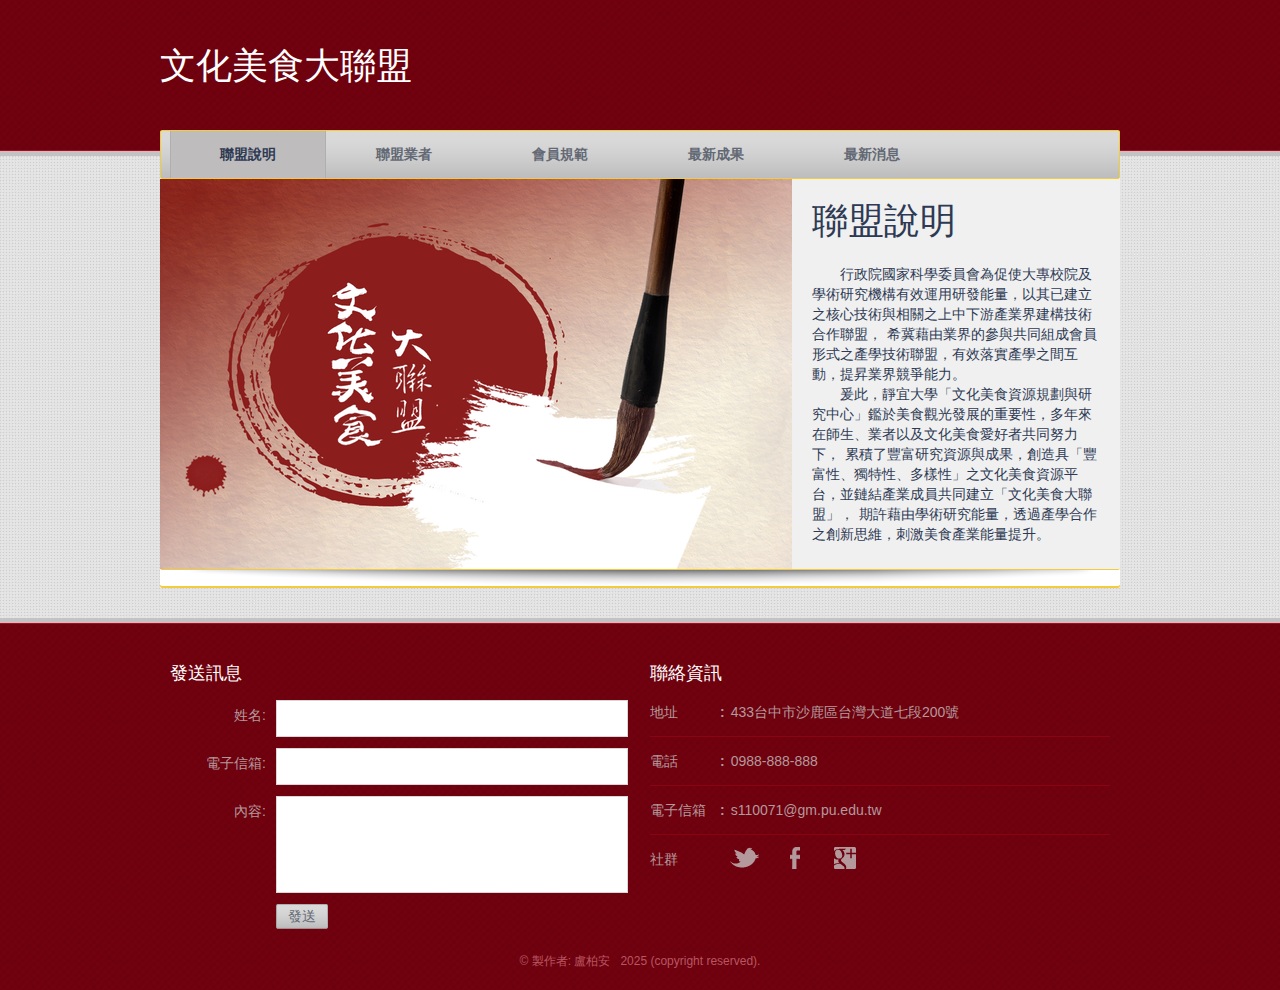
<file: index.html>
<!DOCTYPE html>
<!-- Website template by freewebsitetemplates.com -->
<html>
<head>
	<meta charset="UTF-8">
	<title>文化美食大聯盟</title>
	<link rel="stylesheet" href="css/style.css" type="text/css">
</head>
<body>
	<div id="page">
		<div id="header">
			<div class="background">
				<h1 id="logo"> <a href="index.html">文化美食大聯盟</a> </h1>
				<div id="navigation">
					<ul>
						<li class="selected">
							<a href="index.html">聯盟說明</a>
						</li>
						<li>
							<a href="members.html">聯盟業者</a>
						</li>
						<li>
							<a href="rules.html">會員規範</a>
						</li>
						<li>
							<a href="works.html">最新成果</a>
						</li>
						<li>
							<a href="news.html">最新消息</a>
						</li>
					</ul>
				</div>
			</div>
		</div>
		<div id="contents">
			<div id="adbox">
				<div>
					<img src="images/index.jpg" alt="Img" height="390" width="632">
					<h1>聯盟說明</h1>
					<h4>&emsp;&emsp;行政院國家科學委員會為促使大專校院及學術研究機構有效運用研發能量，以其已建立之核心技術與相關之上中下游產業界建構技術合作聯盟，
						希冀藉由業界的參與共同組成會員形式之產學技術聯盟，有效落實產學之間互動，提昇業界競爭能力。<br>
						&emsp;&emsp;爰此，靜宜大學「文化美食資源規劃與研究中心」鑑於美食觀光發展的重要性，多年來在師生、業者以及文化美食愛好者共同努力下，
						累積了豐富研究資源與成果，創造具「豐富性、獨特性、多樣性」之文化美食資源平台，並鏈結產業成員共同建立「文化美食大聯盟」，
						期許藉由學術研究能量，透過產學合作之創新思維，刺激美食產業能量提升。
					</h4>
				</div>
			</div>
		</div>
		<div id="footer">
			<div class="background">
				<div class="body">
					<form action="index.html" method="post" id="message" class="section">
						<h3>發送訊息</h3>
						<ul>
							<li>
								<label>姓名:</label>
								<input type="text" value="">
							</li>
							<li>
								<label>電子信箱:</label>
								<input type="text" value="">
							</li>
							<li>
								<label>內容:</label>
								<textarea></textarea>
							</li>
							<li>
								<input type="submit" value="發送">
							</li>
						</ul>
					</form>
					<div class="section">
						<h3>聯絡資訊</h3>
						<ul>
							<li>
								<span>地址</span><strong>:</strong>
								<p>
									433台中市沙鹿區台灣大道七段200號
								</p>
							</li>
							<li>
								<span>電話</span><strong>:</strong>
								<p>
									0988-888-888
								</p>
							</li>
							<li>
								<span>電子信箱</span><strong>:</strong>
								<p>
									s110071@gm.pu.edu.tw
								</p>
							</li>
							<li>
								<span>社群</span><a href="https://x.com/zerotwo02_AI" target="_blank" class="twitter"></a><a href="http://www.facebook.com" target="_blank" class="facebook"></a><a href="http://www.google.com" target="_blank" class="googleplus"></a>
							</li>
						</ul>
					</div>
					<p id="footnote">
						© 製作者: 盧柏安 &nbsp; 2025 (copyright reserved).
					</p>
				</div>
			</div>
		</div>
	</div>
</body>
</html>
</file>
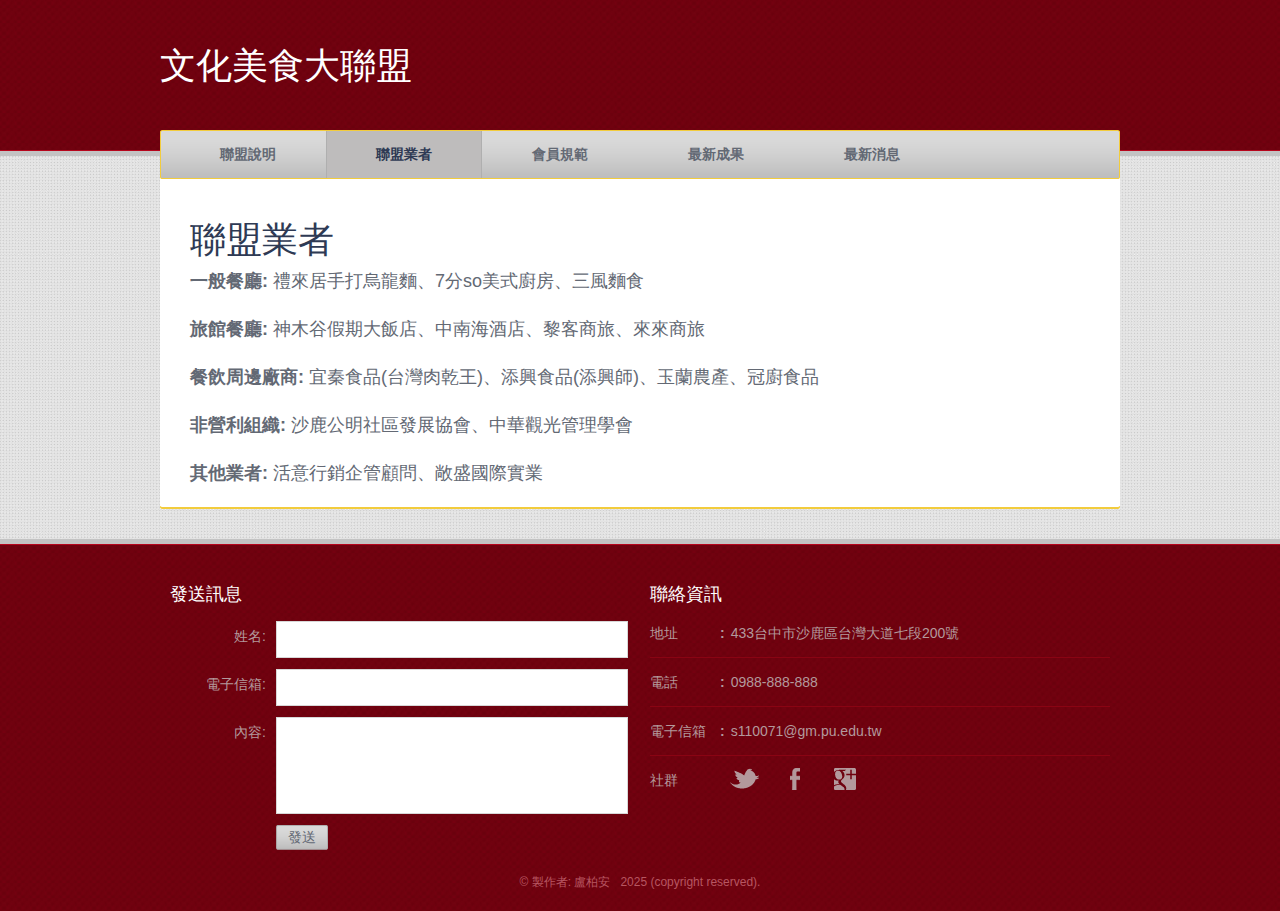
<file: members.html>
<!DOCTYPE html>
<!-- Website template by freewebsitetemplates.com -->
<html>
<head>
	<meta charset="UTF-8">
	<title>文化美食大聯盟</title>
	<link rel="stylesheet" href="css/style.css" type="text/css">
</head>
<body>
	<div id="page">
		<div id="header">
			<div class="background">
				<h1 id="logo"> <a href="index.html">文化美食大聯盟</a> </h1>
				<div id="navigation">
					<ul>
						<li>
							<a href="index.html">聯盟說明</a>
						</li>
						<li class="selected">
							<a href="members.html">聯盟業者</a>
						</li>
						<li>
							<a href="rules.html">會員規範</a>
						</li>
						<li>
							<a href="works.html">最新成果</a>
						</li>
						<li>
							<a href="news.html">最新消息</a>
						</li>
					</ul>
				</div>
			</div>
		</div>
		<div id="contents">
			<div id="about">
				<h2>聯盟業者</h2>
				<p style="font-size: 18px;">
					<strong>一般餐廳:</strong> 禮來居手打烏龍麵、7分so美式廚房、三風麵食
				</p>
				<p style="font-size: 18px;">
					<strong>旅館餐廳:</strong> 神木谷假期大飯店、中南海酒店、黎客商旅、來來商旅
				</p>
				<p style="font-size: 18px;">
					<strong>餐飲周邊廠商:</strong> 宜秦食品(台灣肉乾王)、添興食品(添興師)、玉蘭農產、冠廚食品
				</p>
				<p style="font-size: 18px;">
					<strong>非營利組織:</strong> 沙鹿公明社區發展協會、中華觀光管理學會
				</p>
				<p style="font-size: 18px;">
					<strong>其他業者:</strong> 活意行銷企管顧問、敞盛國際實業
				</p>
			</div>
		</div>
		<div id="footer">
			<div class="background">
				<div class="body">
					<form action="index.html" method="post" id="message" class="section">
						<h3>發送訊息</h3>
						<ul>
							<li>
								<label>姓名:</label>
								<input type="text" value="">
							</li>
							<li>
								<label>電子信箱:</label>
								<input type="text" value="">
							</li>
							<li>
								<label>內容:</label>
								<textarea></textarea>
							</li>
							<li>
								<input type="submit" value="發送">
							</li>
						</ul>
					</form>
					<div class="section">
						<h3>聯絡資訊</h3>
						<ul>
							<li>
								<span>地址</span><strong>:</strong>
								<p>
									433台中市沙鹿區台灣大道七段200號
								</p>
							</li>
							<li>
								<span>電話</span><strong>:</strong>
								<p>
									0988-888-888
								</p>
							</li>
							<li>
								<span>電子信箱</span><strong>:</strong>
								<p>
									s110071@gm.pu.edu.tw
								</p>
							</li>
							<li>
								<span>社群</span><a href="https://x.com/zerotwo02_AI" target="_blank" class="twitter"></a><a href="http://www.facebook.com" target="_blank" class="facebook"></a><a href="http://www.google.com" target="_blank" class="googleplus"></a>
							</li>
						</ul>
					</div>
					<p id="footnote">
						© 製作者: 盧柏安 &nbsp; 2025 (copyright reserved).
					</p>
				</div>
			</div>
		</div>
	</div>
</body>
</html>
</file>
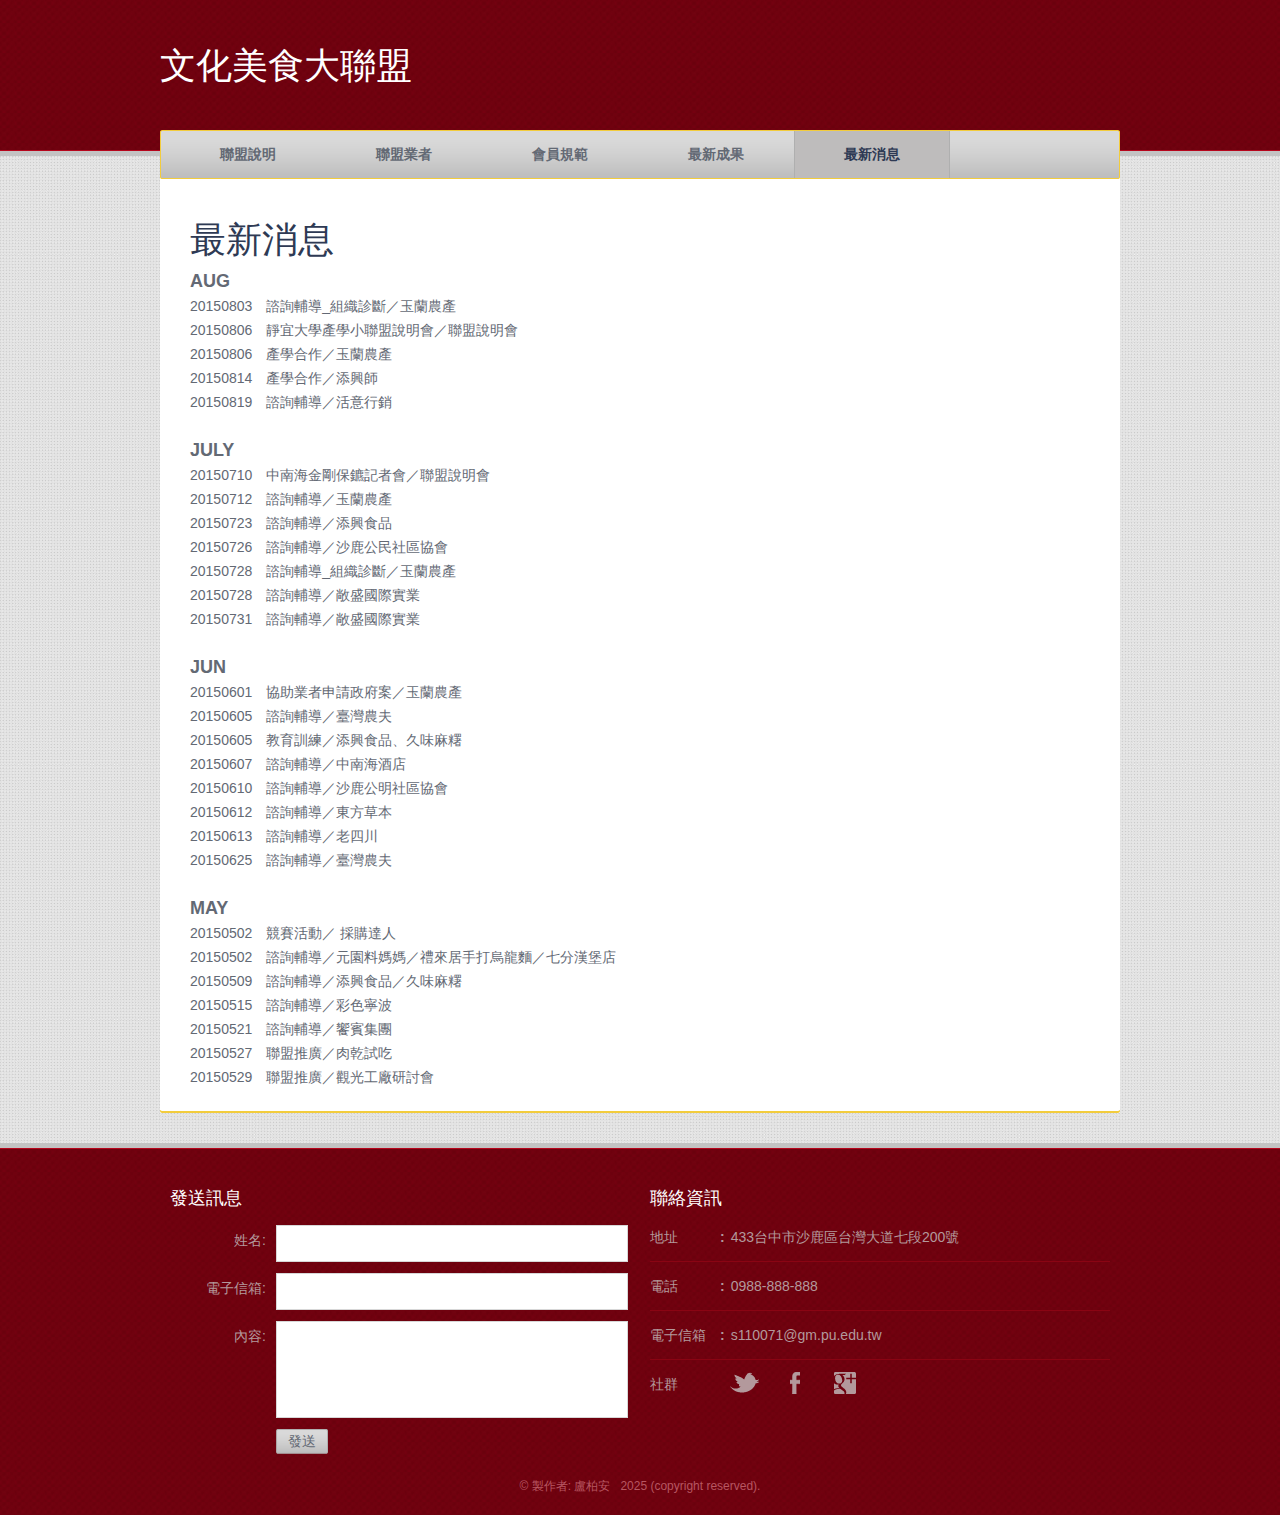
<file: news.html>
<!DOCTYPE html>
<!-- Website template by freewebsitetemplates.com -->
<html>
<head>
	<meta charset="UTF-8">
	<title>文化美食大聯盟</title>
	<link rel="stylesheet" href="css/style.css" type="text/css">
</head>
<body>
	<div id="page">
		<div id="header">
			<div class="background">
				<h1 id="logo"> <a href="index.html">文化美食大聯盟</a> </h1>
				<div id="navigation">
					<ul>
						<li>
							<a href="index.html">聯盟說明</a>
						</li>
						<li>
							<a href="members.html">聯盟業者</a>
						</li>
						<li>
							<a href="rules.html">會員規範</a>
						</li>
						<li>
							<a href="works.html">最新成果</a>
						</li>
						<li class="selected">
							<a href="news.html">最新消息</a>
						</li>
					</ul>
				</div>
			</div>
		</div>
		<div id="contents">
			<div id="about">
				<h2>最新消息</h2>
				<p>
					<strong style="font-size: 18px;">AUG </strong><br>
					20150803　諮詢輔導_組織診斷／玉蘭農產 <br>
                    20150806　靜宜大學產學小聯盟說明會／聯盟說明會 <br>
                    20150806　產學合作／玉蘭農產 <br>
                    20150814　產學合作／添興師 <br>
                    20150819　諮詢輔導／活意行銷 <br>
				</p>
				<p>
					<strong style="font-size: 18px;">JULY </strong><br>
                    20150710　中南海金剛保鑣記者會／聯盟說明會 <br>
                    20150712　諮詢輔導／玉蘭農產 <br>
                    20150723　諮詢輔導／添興食品 <br>
                    20150726　諮詢輔導／沙鹿公民社區協會 <br>
                    20150728　諮詢輔導_組織診斷／玉蘭農產 <br>
                    20150728　諮詢輔導／敞盛國際實業 <br>
                    20150731　諮詢輔導／敞盛國際實業 <br>
				</p>
				<p>
					<strong style="font-size: 18px;">JUN </strong><br>
                    20150601　協助業者申請政府案／玉蘭農產 <br>
                    20150605　諮詢輔導／臺灣農夫 <br>
                    20150605　教育訓練／添興食品、久味麻糬 <br>
                    20150607　諮詢輔導／中南海酒店 <br>
                    20150610　諮詢輔導／沙鹿公明社區協會 <br>
                    20150612　諮詢輔導／東方草本 <br>
                    20150613　諮詢輔導／老四川 <br>
                    20150625　諮詢輔導／臺灣農夫 <br>
				</p>
				<p>
					<strong style="font-size: 18px;">MAY </strong><br>
                    20150502　競賽活動／ 採購達人 <br>
                    20150502　諮詢輔導／元園料媽媽／禮來居手打烏龍麵／七分漢堡店 <br>
                    20150509　諮詢輔導／添興食品／久味麻糬 <br>
                    20150515　諮詢輔導／彩色寧波 <br>
                    20150521　諮詢輔導／饗賓集團 <br>
                    20150527　聯盟推廣／肉乾試吃 <br>
                    20150529　聯盟推廣／觀光工廠研討會 <br>
				</p>
			</div>
		</div>
		<div id="footer">
			<div class="background">
				<div class="body">
					<form action="index.html" method="post" id="message" class="section">
						<h3>發送訊息</h3>
						<ul>
							<li>
								<label>姓名:</label>
								<input type="text" value="">
							</li>
							<li>
								<label>電子信箱:</label>
								<input type="text" value="">
							</li>
							<li>
								<label>內容:</label>
								<textarea></textarea>
							</li>
							<li>
								<input type="submit" value="發送">
							</li>
						</ul>
					</form>
					<div class="section">
						<h3>聯絡資訊</h3>
						<ul>
							<li>
								<span>地址</span><strong>:</strong>
								<p>
									433台中市沙鹿區台灣大道七段200號
								</p>
							</li>
							<li>
								<span>電話</span><strong>:</strong>
								<p>
									0988-888-888
								</p>
							</li>
							<li>
								<span>電子信箱</span><strong>:</strong>
								<p>
									s110071@gm.pu.edu.tw
								</p>
							</li>
							<li>
								<span>社群</span><a href="https://x.com/zerotwo02_AI" target="_blank" class="twitter"></a><a href="http://www.facebook.com" target="_blank" class="facebook"></a><a href="http://www.google.com" target="_blank" class="googleplus"></a>
							</li>
						</ul>
					</div>
					<p id="footnote">
						© 製作者: 盧柏安 &nbsp; 2025 (copyright reserved).
					</p>
				</div>
			</div>
		</div>
	</div>
</body>
</html>
</file>
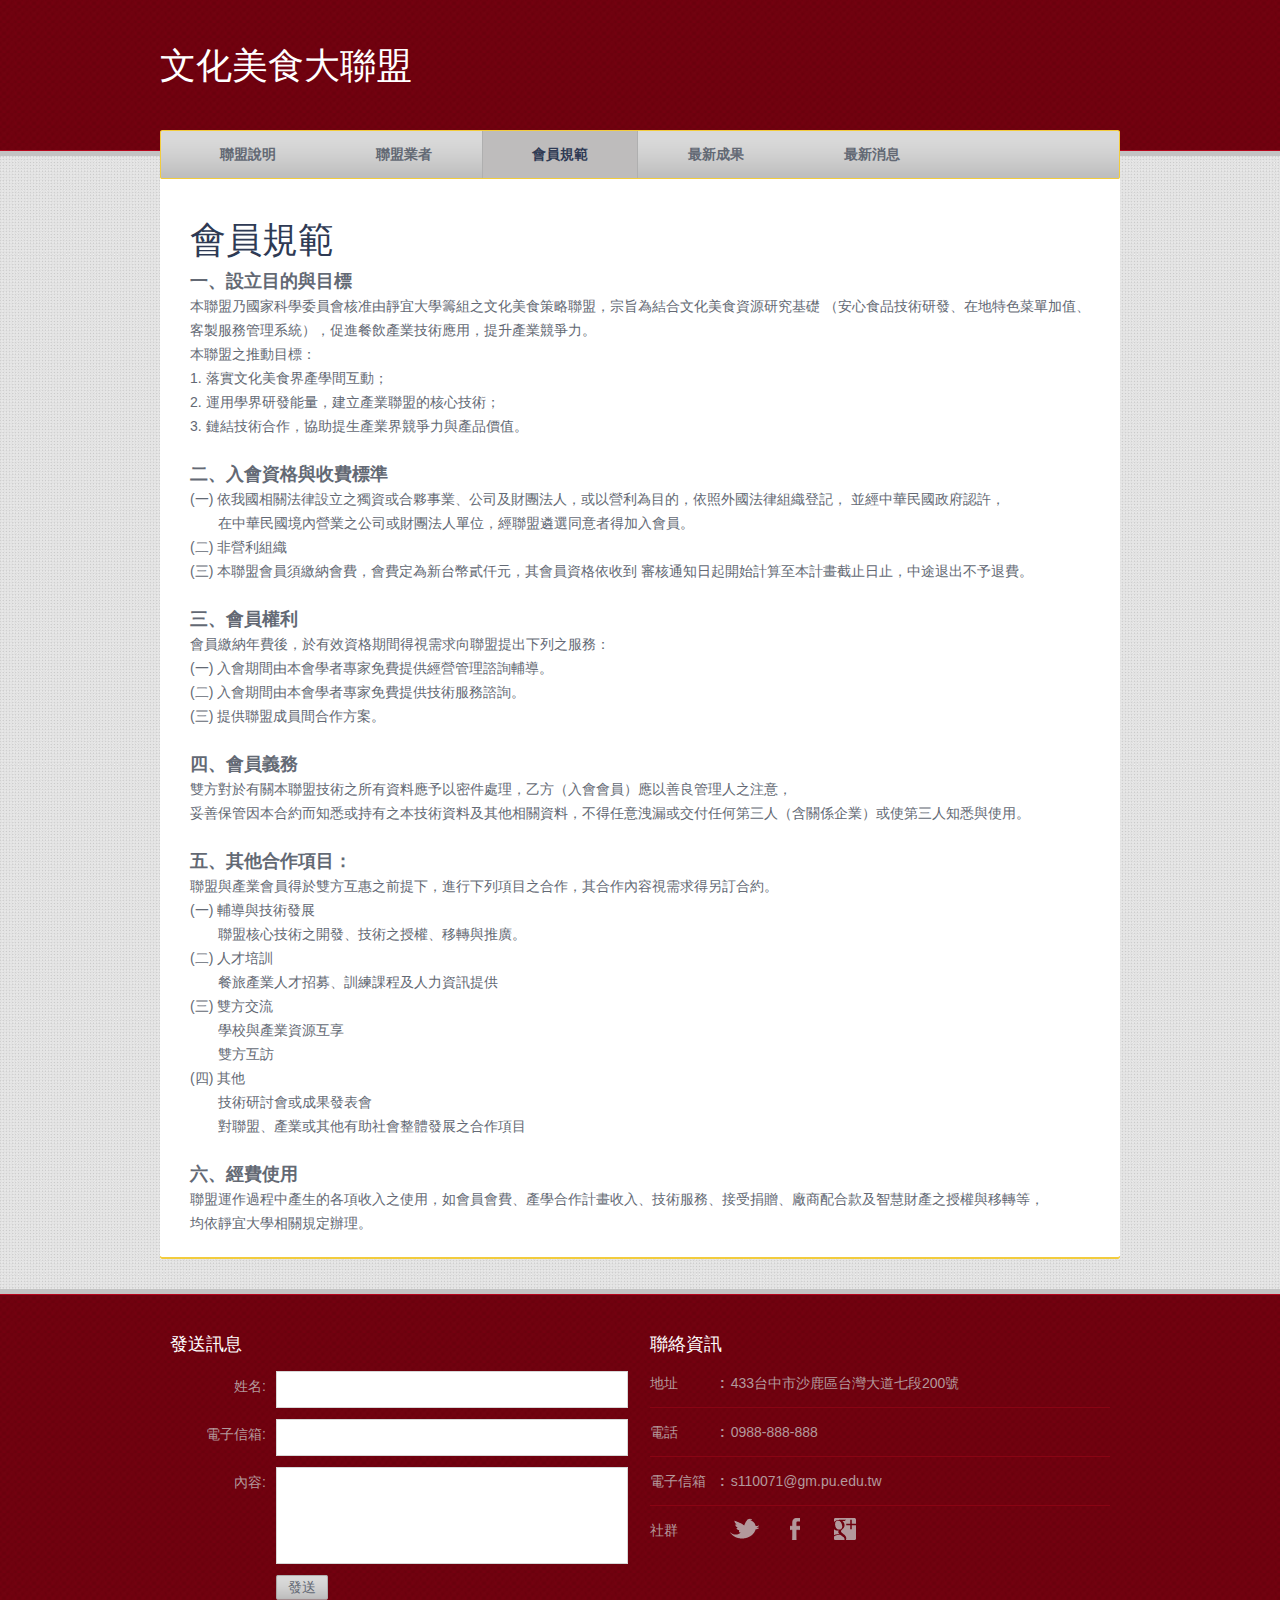
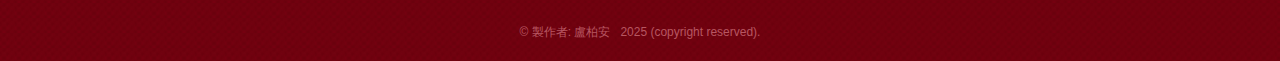
<file: rules.html>
<!DOCTYPE html>
<!-- Website template by freewebsitetemplates.com -->
<html>
<head>
	<meta charset="UTF-8">
	<title>文化美食大聯盟</title>
	<link rel="stylesheet" href="css/style.css" type="text/css">
</head>
<body>
	<div id="page">
		<div id="header">
			<div class="background">
				<h1 id="logo"> <a href="index.html">文化美食大聯盟</a> </h1>
				<div id="navigation">
					<ul>
						<li>
							<a href="index.html">聯盟說明</a>
						</li>
						<li>
							<a href="members.html">聯盟業者</a>
						</li>
						<li class="selected">
							<a href="rules.html">會員規範</a>
						</li>
						<li>
							<a href="works.html">最新成果</a>
						</li>
						<li>
							<a href="news.html">最新消息</a>
						</li>
					</ul>
				</div>
			</div>
		</div>
		<div id="contents">
			<div id="about">
				<h2>會員規範</h2>
				<p>
					<strong style="font-size: 18px;">一、設立目的與目標 </strong><br>
					本聯盟乃國家科學委員會核准由靜宜大學籌組之文化美食策略聯盟，宗旨為結合文化美食資源研究基礎
					（安心食品技術研發、在地特色菜單加值、客製服務管理系統），促進餐飲產業技術應用，提升產業競爭力。<br>
					本聯盟之推動目標：<br>
					1. 落實文化美食界產學間互動；<br>
					2. 運用學界研發能量，建立產業聯盟的核心技術；<br>
					3. 鏈結技術合作，協助提生產業界競爭力與產品價值。
				</p>
				<p>
					<strong style="font-size: 18px;">二、入會資格與收費標準 </strong><br>
					(一)  依我國相關法律設立之獨資或合夥事業、公司及財團法人，或以營利為目的，依照外國法律組織登記，
					並經中華民國政府認許， <br>&emsp;&emsp;在中華民國境內營業之公司或財團法人單位，經聯盟遴選同意者得加入會員。 <br>
					(二)  非營利組織 <br>
					(三)  本聯盟會員須繳納會費，會費定為新台幣貳仟元，其會員資格依收到 
					審核通知日起開始計算至本計畫截止日止，中途退出不予退費。
				</p>
				<p>
					<strong style="font-size: 18px;">三、會員權利 </strong><br>
					會員繳納年費後，於有效資格期間得視需求向聯盟提出下列之服務： <br>
					(一) 入會期間由本會學者專家免費提供經營管理諮詢輔導。 <br>
					(二) 入會期間由本會學者專家免費提供技術服務諮詢。 <br>
					(三) 提供聯盟成員間合作方案。
				</p>
				<p>
					<strong style="font-size: 18px;">四、會員義務 </strong><br>
					雙方對於有關本聯盟技術之所有資料應予以密件處理，乙方（入會會員）應以善良管理人之注意， <br>
					妥善保管因本合約而知悉或持有之本技術資料及其他相關資料，不得任意洩漏或交付任何第三人（含關係企業）或使第三人知悉與使用。
				</p>
				<p>
					<strong style="font-size: 18px;">五、其他合作項目： </strong><br>
					聯盟與產業會員得於雙方互惠之前提下，進行下列項目之合作，其合作內容視需求得另訂合約。  <br>
					(一) 輔導與技術發展  <br>
					&emsp;&emsp;聯盟核心技術之開發、技術之授權、移轉與推廣。  <br>
					(二) 人才培訓  <br>
					&emsp;&emsp;餐旅產業人才招募、訓練課程及人力資訊提供  <br>
					(三) 雙方交流 <br>
					&emsp;&emsp;學校與產業資源互享 <br>
					&emsp;&emsp;雙方互訪 <br>
					(四) 其他 <br>
					&emsp;&emsp;技術研討會或成果發表會 <br>
					&emsp;&emsp;對聯盟、產業或其他有助社會整體發展之合作項目 <br>
				</p>
				<p>
					<strong style="font-size: 18px;">六、經費使用 </strong><br>
					聯盟運作過程中產生的各項收入之使用，如會員會費、產學合作計畫收入、技術服務、接受捐贈、廠商配合款及智慧財產之授權與移轉等， <br>
					均依靜宜大學相關規定辦理。 
				</p>
			</div>
		</div>
		<div id="footer">
			<div class="background">
				<div class="body">
					<form action="index.html" method="post" id="message" class="section">
						<h3>發送訊息</h3>
						<ul>
							<li>
								<label>姓名:</label>
								<input type="text" value="">
							</li>
							<li>
								<label>電子信箱:</label>
								<input type="text" value="">
							</li>
							<li>
								<label>內容:</label>
								<textarea></textarea>
							</li>
							<li>
								<input type="submit" value="發送">
							</li>
						</ul>
					</form>
					<div class="section">
						<h3>聯絡資訊</h3>
						<ul>
							<li>
								<span>地址</span><strong>:</strong>
								<p>
									433台中市沙鹿區台灣大道七段200號
								</p>
							</li>
							<li>
								<span>電話</span><strong>:</strong>
								<p>
									0988-888-888
								</p>
							</li>
							<li>
								<span>電子信箱</span><strong>:</strong>
								<p>
									s110071@gm.pu.edu.tw
								</p>
							</li>
							<li>
								<span>社群</span><a href="https://x.com/zerotwo02_AI" target="_blank" class="twitter"></a><a href="http://www.facebook.com" target="_blank" class="facebook"></a><a href="http://www.google.com" target="_blank" class="googleplus"></a>
							</li>
						</ul>
					</div>
					<p id="footnote">
						© 製作者: 盧柏安 &nbsp; 2025 (copyright reserved).
					</p>
				</div>
			</div>
		</div>
	</div>
</body>
</html>
</file>
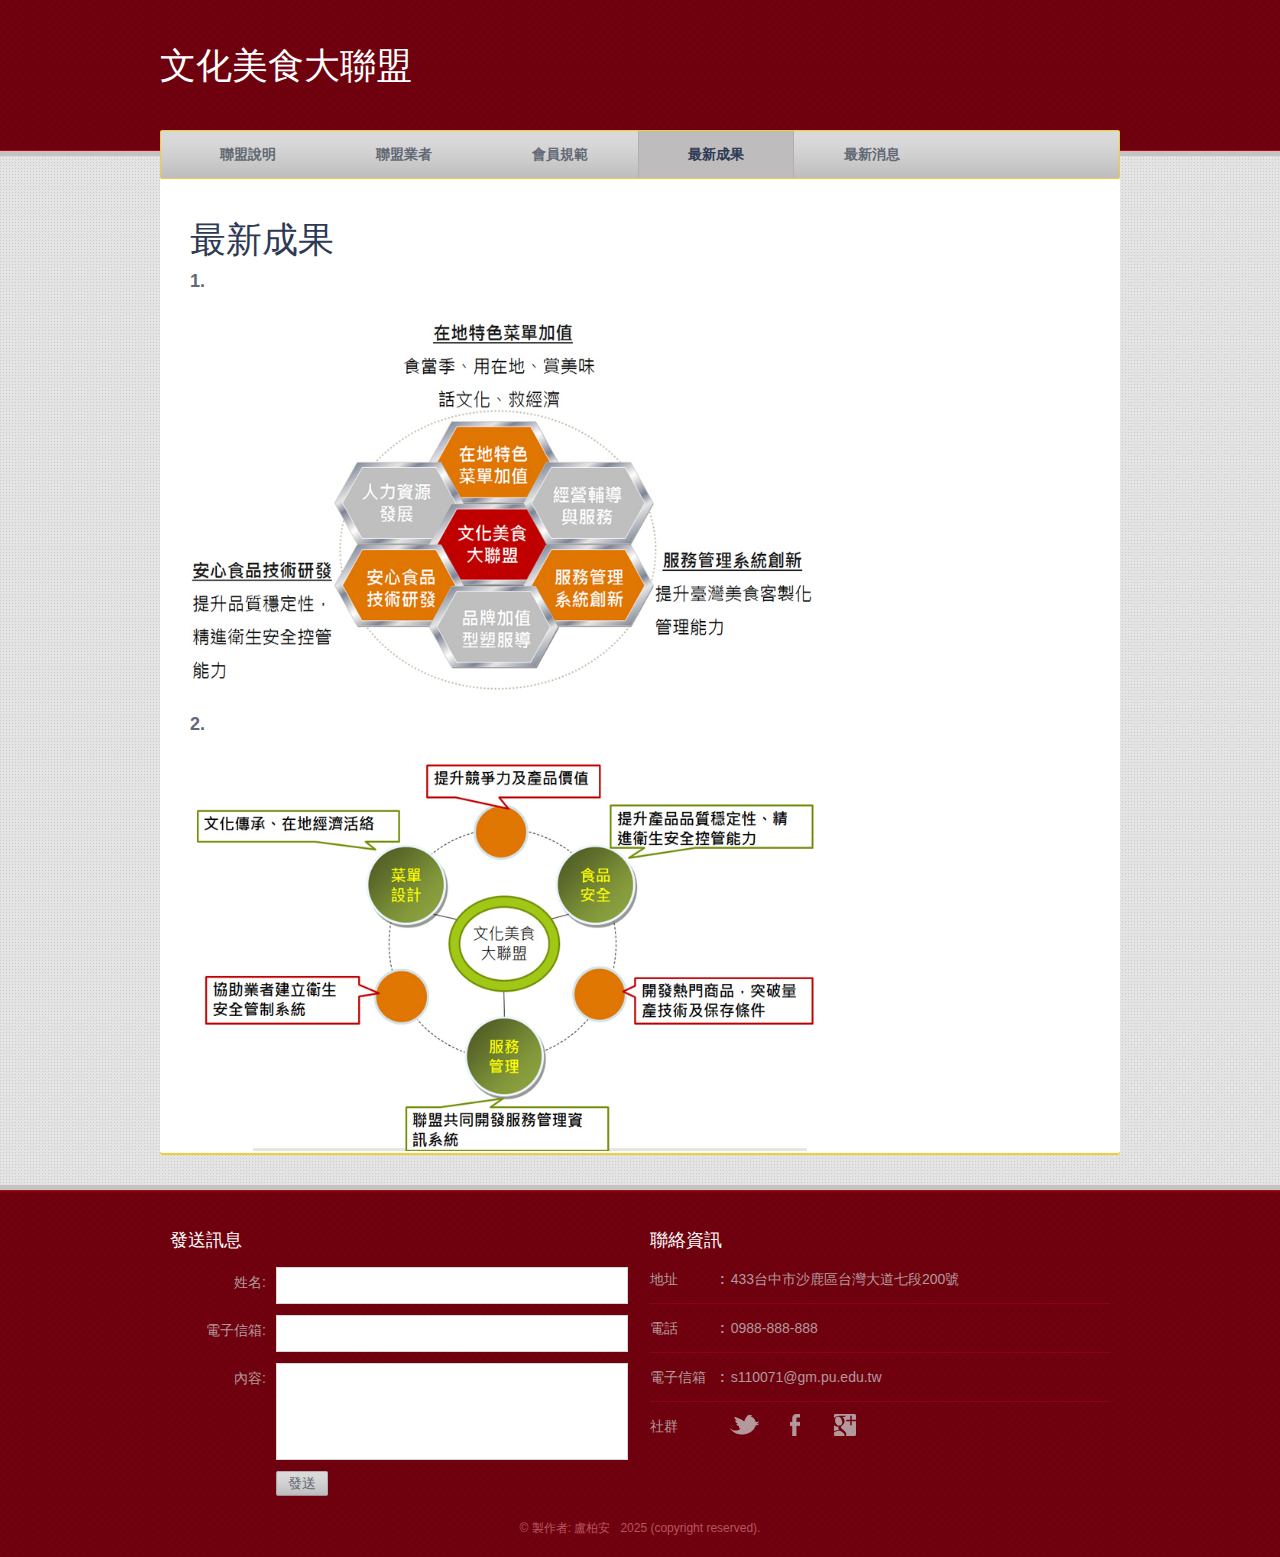
<file: works.html>
<!DOCTYPE html>
<!-- Website template by freewebsitetemplates.com -->
<html>
<head>
	<meta charset="UTF-8">
	<title>文化美食大聯盟</title>
	<link rel="stylesheet" href="css/style.css" type="text/css">
</head>
<body>
	<div id="page">
		<div id="header">
			<div class="background">
				<h1 id="logo"> <a href="index.html">文化美食大聯盟</a> </h1>
				<div id="navigation">
					<ul>
						<li>
							<a href="index.html">聯盟說明</a>
						</li>
						<li>
							<a href="members.html">聯盟業者</a>
						</li>
						<li>
							<a href="rules.html">會員規範</a>
						</li>
						<li class="selected">
							<a href="works.html">最新成果</a>
						</li>
						<li>
							<a href="news.html">最新消息</a>
						</li>
					</ul>
				</div>
			</div>
		</div>
		<div id="contents">
			<div id="about">
				<h2>最新成果</h2>
				<p>
					<strong style="font-size: 18px;">1. </strong><br>
				</p>
				<img src="images/plan-action.jpg" alt="Img" height="390" width="632">
				<p>
					<strong style="font-size: 18px;">2. </strong><br>
				</p>
				<img src="images/purpose.jpg" alt="Img" height="390" width="632">
			</div>
		</div>
		<div id="footer">
			<div class="background">
				<div class="body">
					<form action="index.html" method="post" id="message" class="section">
						<h3>發送訊息</h3>
						<ul>
							<li>
								<label>姓名:</label>
								<input type="text" value="">
							</li>
							<li>
								<label>電子信箱:</label>
								<input type="text" value="">
							</li>
							<li>
								<label>內容:</label>
								<textarea></textarea>
							</li>
							<li>
								<input type="submit" value="發送">
							</li>
						</ul>
					</form>
					<div class="section">
						<h3>聯絡資訊</h3>
						<ul>
							<li>
								<span>地址</span><strong>:</strong>
								<p>
									433台中市沙鹿區台灣大道七段200號
								</p>
							</li>
							<li>
								<span>電話</span><strong>:</strong>
								<p>
									0988-888-888
								</p>
							</li>
							<li>
								<span>電子信箱</span><strong>:</strong>
								<p>
									s110071@gm.pu.edu.tw
								</p>
							</li>
							<li>
								<span>社群</span><a href="https://x.com/zerotwo02_AI" target="_blank" class="twitter"></a><a href="http://www.facebook.com" target="_blank" class="facebook"></a><a href="http://www.google.com" target="_blank" class="googleplus"></a>
							</li>
						</ul>
					</div>
					<p id="footnote">
						© 製作者: 盧柏安 &nbsp; 2025 (copyright reserved).
					</p>
				</div>
			</div>
		</div>
	</div>
</body>
</html>
</file>
<file: css/style.css>
/* Website template by freewebsitetemplates.com */
@font-face {
	font-family: 'DaysOne-Regular';
	src: url('../fonts/DaysOne-Regular.eot');
	src: local('☺'), url('../fonts/DaysOne-Regular.woff') format('woff'), url('../fonts/DaysOne-Regular.ttf') format('truetype'), url('../fonts/DaysOne-Regular.svg') format('svg');
	font-weight: normal;
	font-style: normal;
}
body {
	background: url(../images/bg-body.jpg) repeat left top;
	font-family: Arial, Helvetica, sans-serif;
	min-width: 960px;
	margin: 0;
}
.background {
	background: url(../images/bg-pattern-red.jpg) repeat left top;
}
#page {
	width: 960px;
	margin: 0 auto;
	padding: 156px 0 0;
}
img {
	border: 0;
}
/*------------------------------ SPRITES ------------------------------*/
#footer ul li a {
	background: url(../images/icons.png) no-repeat;
}
#message input[type='submit'], .more {
	background: url(../images/bg-buttons.png) no-repeat;
}
.more {
	background-position: 0 -35px;
	color: #636974;
	display: inline-block;
	font-size: 14px;
	font-weight: bold;
	height: 35px;
	line-height: 35px;
	width: 170px;
	padding: 1px 0;
	text-align: center;
	text-decoration: none;
	text-transform: uppercase;
}
.more:hover {
	background-position: 0 -82px;
	color: #010000;
}
/*------------------------------ HEADER ------------------------------*/
#header {
	width: 100%;
	border-bottom: 5px solid #c3c3c3;
	position: absolute;
	left: 0;
	top: 0;
}
#header .background {
	height: 150px;
	border-bottom: 1px solid #b6051c;
}
/** Logo **/
#logo {
	font-family: 'DaysOne-Regular';
	font-size: 36px;
	font-weight: normal;
	line-height: 130px;
	width: 960px;
	margin: 0 auto;
}
#logo a {
	color: #fff;
	text-decoration: none;
	text-transform: uppercase;
}
/** Navigation **/
#navigation {
	background: url(../images/bg-navigation.png) no-repeat;
	height: 49px;
	width: 960px;
	margin: 0 auto;
	position: relative;
	top: 0;
}
#navigation ul {
	display: inline-block;
	list-style: none;
	margin: 0;
	padding: 1px 10px;
}
#navigation li {
	float: left;
}
#navigation li a {
	color: #636974;
	display: block;
	font-size: 14px;
	font-weight: bold;
	line-height: 47px;
	width: 154px;
	border-color: transparent;
	border-style: none solid;
	border-width: 1px;
	text-align: center;
	text-decoration: none;
	text-transform: uppercase;
}
#navigation li a:hover, #navigation li.selected a {
	background-color: #bebcbc;
	color: #2e3a54;
	border-color: #afafaf;
}
/*------------------------------ CONTENTS ------------------------------*/
#contents {
	background: #fff url(../images/bg-content-bottom.png) no-repeat left bottom;
	display: inline-block;
	width: 100%;
	margin-bottom: 30px;
	padding: 23px 0 0;
	-webkit-border-bottom-right-radius: 1px;
	-webkit-border-bottom-left-radius: 1px;
	-moz-border-radius-bottomright: 1px;
	-moz-border-radius-bottomleft: 1px;
	border-bottom-right-radius: 1px;
	border-bottom-left-radius: 1px;
}
#contents h1, #contents h2, #contents h4, #contents h5, #contents h6 {
	color: #2e3a54;
	font-family: "DaysOne-Regular";
	font-size: 36px;
	font-weight: normal;
	margin: 0 0 18px;
}
#contents h2 {
	font-size: 36px;
	line-height: 24px;
	text-transform: uppercase;
}
#contents h4 {
	font-size: 16px;
	line-height: 20px;
	margin: 0 0 12px;
	text-transform: uppercase;
}
#contents h5 {
	font-size: 14px;
	line-height: 24px;
	margin: 0;
	text-transform: uppercase;
}
#contents h5 a {
	color: #940315;
	text-decoration: none;
}
#contents h6 {
	font-size: 12px;
	line-height: 24px;
	text-transform: uppercase;
}
#contents p {
	color: #636974;
	font-size: 14px;
	line-height: 24px;
	margin: 0;
	padding: 0 0 24px;
}
#contents p a {
	color: #636974;
}
#contents p a:hover {
	color: #721f29;
}
#contents h5 a:hover {
	text-decoration: underline;
}
#contents .footer {
	background-color: #f8f8f8;
	clear: both;
	width: 900px;
	margin: 0 0 4px -30px;
	padding: 20px 30px 0;
}
#contents .footer h6 {
	float: left;
	width: 210px;
	margin-bottom: 30px;
	margin-right: 20px;
	text-transform: uppercase;
}
#contents .section {
	width: 260px;
	padding: 0 0 0 20px;
}
#contents > div:first-child {
	padding: 48px 30px 24px;
}
.time {
	color: #636974;
	display: block;
	font-size: 12px;
	line-height: 12px;
	padding: 6px 0 5px;
}
/** adbox **/
#contents #adbox {
	background: url(../images/bg-adbox-bottom.png) no-repeat left bottom;
	padding: 0 0 19px;
	position: relative;
}
#adbox > div {
	background-color: #f0f0f0;
	height: 390px;
	-webkit-border-bottom-right-radius: 1px;
	-webkit-border-bottom-left-radius: 1px;
	-moz-border-radius-bottomright: 1px;
	-moz-border-radius-bottomleft: 1px;
	border-bottom-right-radius: 1px;
	border-bottom-left-radius: 1px;
	padding-right: 20px;
}
#adbox > div:after {
	clear:both;
	content:"";
	display:block;
	height:1%;
	line-height:0;
	visibility:hidden;
}
#adbox h1 {
	padding-top: 18px;
}
#adbox h4 {
	font-size: 14px;
}
#adbox img {
	float: left;
	margin-right: 20px;
}
/** Sidebar **/
#contents .sidebar {
	float: left;
	min-height: 490px;
	width: 279px;
	border-right: 1px solid #f2cc3d;
	margin: -19px 40px 0 30px;
	padding: 20px 0 0;
}
#contents .sidebar ul {
	list-style: none;
	margin: 0;
	padding: 0;
}
#contents .sidebar ul li {
	font-size: 14px;
	line-height: 24px;
	margin: 0 0 24px;
}
#contents .sidebar ul span {
	color: #636974;
	display: block;
	font-size: 12px;
	line-height: 12px;
	padding: 6px 0 5px;
}
#contents .sidebar ul li a {
	color: #636974;
	text-decoration: none;
}
#contents .sidebar ul li a:hover {
	text-decoration: underline;
}
#sidebar, .highlight {
	float: right;
	display: inline-block;
	border-left: 1px solid #f2cc3d;
	margin: 0 0 24px 19px;
}
#sidebar .section {
	border-top: 1px solid #f2cc3d;
	padding-top: 24px;
}
#sidebar .section:first-child {
	border: 0;
	padding-top: 0;
}
#sidebar .section ul {
	color: #636974;
	font-size: x-small;
	margin: 0 0 24px;
	padding-left: 12px;
}
#sidebar .section ul li {
	padding-left: 10px;
}
#sidebar .section ul li > a {
	color: #636974;
	display: block;
	font-size: 14px;
	line-height: 24px;
	text-decoration: none;
}
#sidebar .section ul li a:hover {
	text-decoration: underline;
}
/** list **/
ul.list {
	list-style: none;
	width: 600px;
	margin: 0;
	padding: 0;
}
ul.list li h5 + img {
	float: left;
	margin-right: 20px;
	margin-top: 6px;
}
/** Main **/
#main > ul {
	display: inline-block;
	list-style: none;
	width: 580px;
	margin: 0;
	padding: 0;
}
#main > ul li {
	float: left;
	width: 290px;
}
#main > ul li p b {
	color: #2e3a54;
	display: block;
	font-family: 'DaysOne-Regular';
	font-weight: normal;
	text-transform: uppercase;
}
/** About **/
#contents #about {
	padding-bottom: 0;
	padding-top: 48px;
}
#about #main img {
	margin-bottom: 18px;
}
#about .footer p {
	font-size: 12px;
}
/** Services **/
#contents #services {
	display: inline-block;
	width: 900px;
}
#services #sidebar {
	min-height: 620px;
}
/** Rates **/
#rates #sidebar {
	min-height: 616px;
	margin-left: 19px;
}
#rates ul.list li {
	display: inline-block;
	width: 100%;
}
#rates ul.list li > div {
	float: right;
	width: 198px;
	margin-left: 20px;
}
/** Blog **/
#blog #sidebar {
	min-height: 740px;
}
#blog #sidebar ul.posts {
	list-style: none;
	padding: 0;
}
#blog #sidebar ul.posts li {
	margin: 0 0 24px;
	padding: 0;
}
#blog #sidebar ul.posts li span.time a {
	color: #636974;
	text-decoration: none;
}
#blog #sidebar ul.posts li span.time a:hover {
	text-decoration: underline;
}
#blog #main span.time, #blog #main span.time a {
	color: #2e3a54;
	text-decoration: none;
}
#blog #main > ul li {
	width: 100%;
}
/** Contact **/
#contents #contact {
	padding-bottom: 0;
	padding-top: 48px;
}
#contact .highlight {
	width: 438px;
	padding-left: 20px;
}
#contact .highlight ul {
	display: block;
	list-style: none;
	width: 100%;
	margin: 0;
	padding: 0;
}
#contact .highlight ul li {
	float: left;
	display: inline-block;
	width: 180px;
	vertical-align: text-top;
}
#contact .highlight ul li:first-child {
	margin-right: 60px;
}
#contact #main img {
	margin: 6px 0 14px;
}
/*------------------------------ FOOTER ------------------------------*/
#footer {
	width: 100%;
	border-top: 5px solid #c3c3c3;
	position: absolute;
	left: 0;
}
#footer .background {
	border-top: 1px solid #b6051c;
}
#footer .body {
	width: 960px;
	margin: 0 auto;
	padding: 40px 0 20px;
}
#footer .section {
	float: left;
	display: inline-block;
	width: 460px;
	margin: 0 10px 24px;
}
#footer h3 {
	color: #fff;
	font-family: 'DaysOne-Regular';
	font-size: 18px;
	font-weight: normal;
	line-height: 18px;
	margin: 0 0 18px;
	text-transform: uppercase;
}
#footer ul {
	list-style: none;
	margin: 0;
	padding: 0;
}
#footer ul li {
	color: #b3999c;
	display: inline-block;
	font-size: 14px;
	line-height: 24px;
	width: 100%;
	border-top: 1px solid #8a0413;
	padding: 12px 0 0;
	vertical-align:top;
}
#footer ul li:first-child, #footer #message ul li {
	border: 0;
	padding: 0;
}
#footer ul li span {
	float: left;
	display: inline-block;
	width: 70px;
	vertical-align:top;
}
#footer ul li strong {
	float: left;
	display: inline-block;
	margin-right: 6px;
	vertical-align: top;
}
#footer ul li p {
	float: left;
	display: inline-block;
	width: 370px;
	margin: 0;
	padding: 0 0 12px;
}
#footer ul li a {
	color: #b3999c;
	display: inline-block;
	height: 22px;
	width: 30px;
	margin: 0 10px;
	text-decoration: none;
}
#footer ul li a.twitter {
	background-position: -40px 0;
}
#footer ul li a.facebook {
	background-position: -40px -32px;
}
#footer ul li a.googleplus {
	background-position: -40px -64px;
}
#footer ul li a.twitter:hover {
	background-position: 0 0;
}
#footer ul li a.facebook:hover {
	background-position: 0 -32px;
}
#footer ul li a.googleplus:hover {
	background-position: 0 -64px;
}
/** message **/
#message label {
	float: left;
	color: #b3999c;
	display: inline-block;
	font-size: 14px;
	line-height: 30px;
	width: 96px;
	margin-right: 10px;
	text-align: right;
}
#message input[type='text'] {
	color: #636974;
	display: inline-block;
	font-family: Arial, Helvetica, sans-serif;
	font-size: 14px;
	height: 35px;
	line-height: 35px;
	width: 342px;
	border: 1px solid #d7d7d7;
	margin: 0 0 11px;
	padding: 0 4px;
}
#message textarea {
	color: #636974;
	display: inline-block;
	font-family: Arial, Helvetica, sans-serif;
	font-size: 14px;
	height: 95px;
	line-height: 24px;
	width: 342px;
	border: 1px solid #d7d7d7;
	margin: 0 0 4px;
	padding: 0 4px;
	overflow: auto;
	resize: none;
}
#message input[type='submit'] {
	background-position: 0 0;
	color: #636974;
	cursor: pointer;
	font-family: Arial, Helvetica, sans-serif;
	font-size: 14px;
	height: 25px;
	line-height: 25px;
	width: 52px;
	border: 0;
	margin-left: 106px;
	padding: 0;
}
#message input[type='submit']:hover {
	background-position: -62px 0;
	color: #2e3a54;
}
#footnote {
	clear: both;
	color: #b75661;
	font-size: 12px;
	margin: 0;
	text-align: center;
}
</file>
